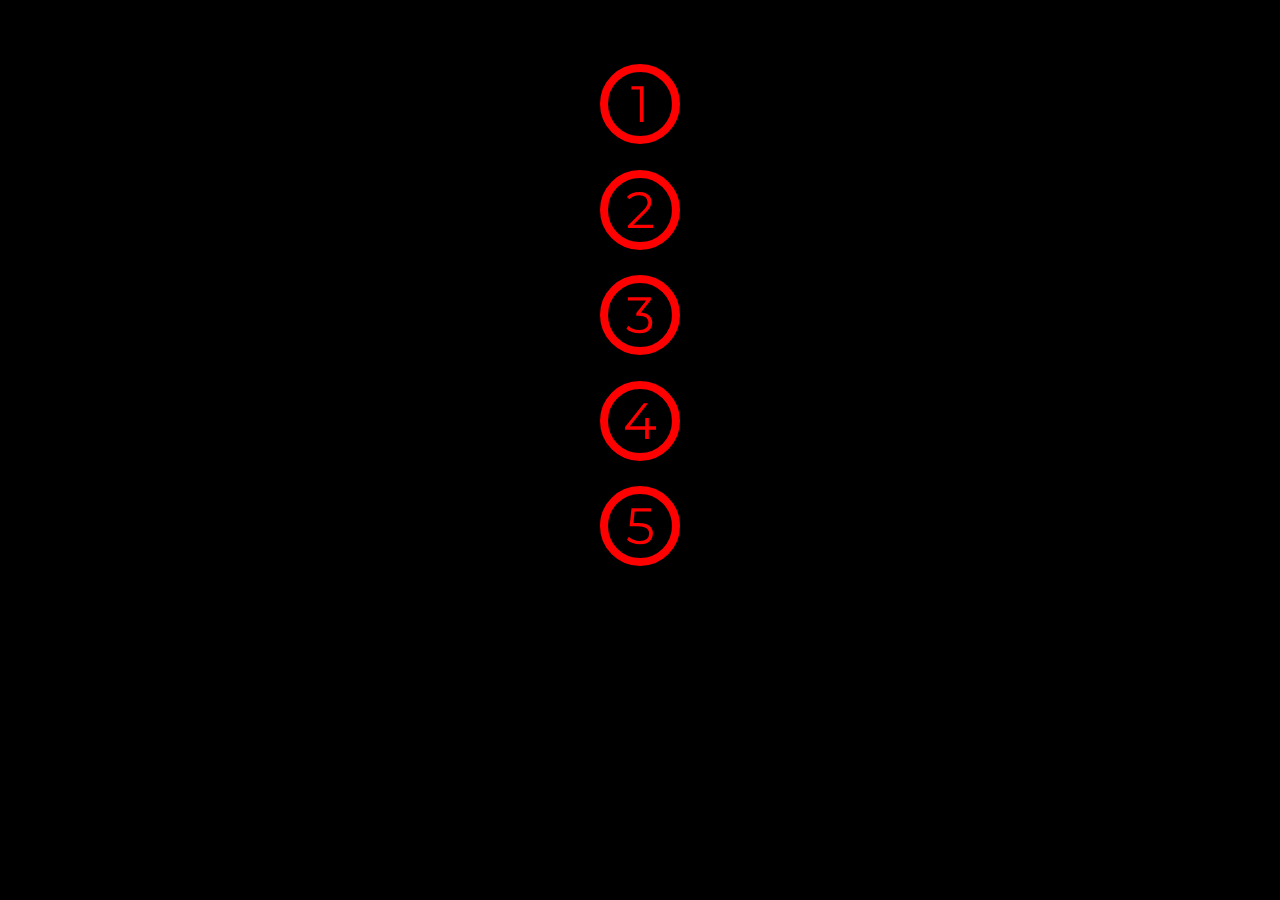
<file: index.html>
<!DOCTYPE html>
<html lang="en">

<head>
    <meta charset="utf-8" />
    <title>Posters</title>
    <link rel="stylesheet" href="styles.css" media="all">
    <link href="https://fonts.googleapis.com/css?family=Montserrat:800" rel="stylesheet">
</head>

<body>
  <ul>
    <li>
      <a href="./kos_poster_1">1</a>
      <a href="./kos_poster_2">2</a>
      <a href="./kos_poster_3">3</a>
      <a href="./kos_poster_4">4</a>
      <a href="./kos_poster_5">5</a>
    <li>
  </ul>
</body>

</html>
</file>
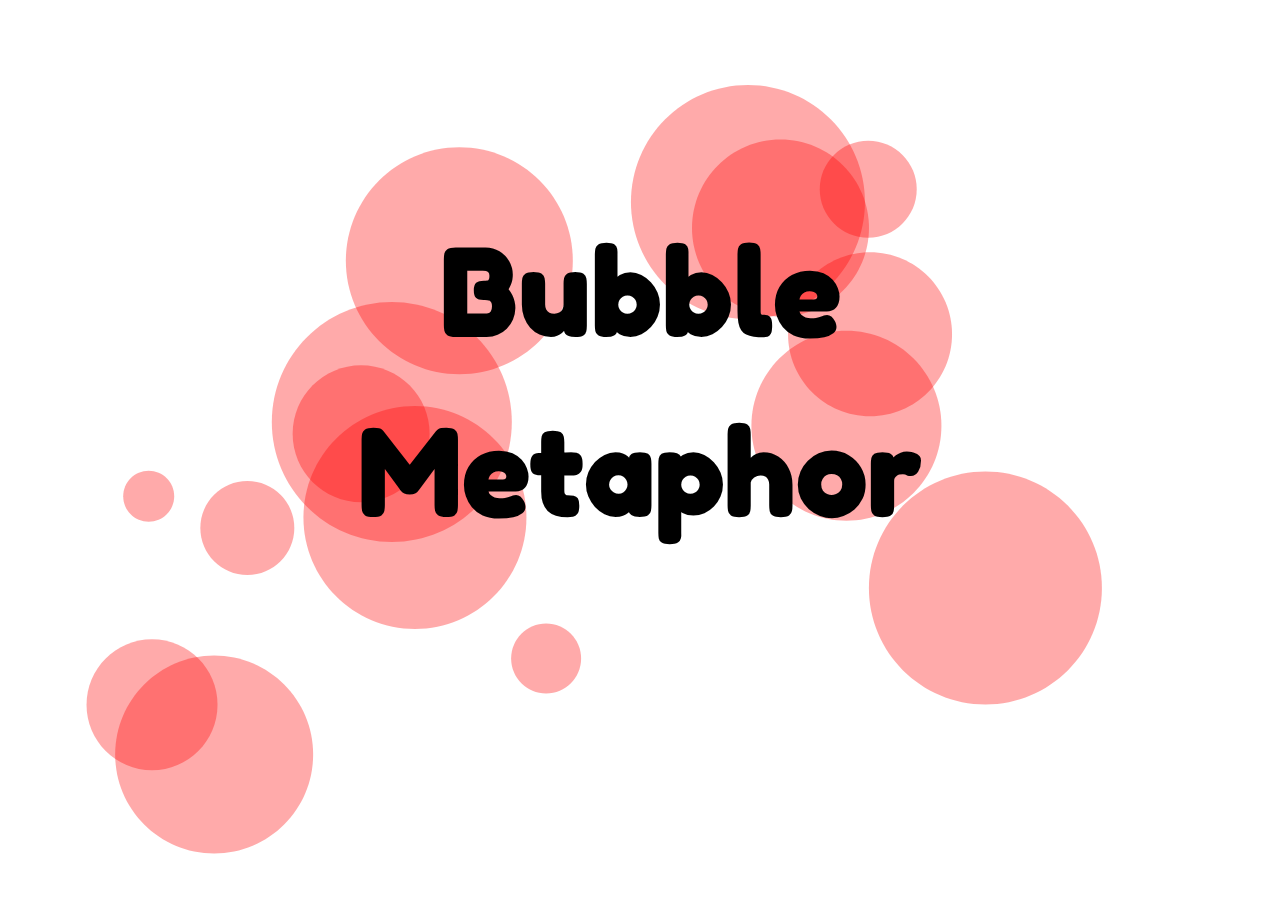
<file: kos_poster_1/index.html>
<!DOCTYPE html>
<html lang="en">

<head>
    <meta charset="utf-8" />
    <title>Bubble Metaphor</title>
    <link rel="stylesheet" href="styles.css" media="all">
    <link href="https://fonts.googleapis.com/css?family=Fredoka+One" rel="stylesheet">
    <script src="p5.js"></script>
    <script src="sketch.js"></script>
    <script src="script.js"></script>
</head>

<body>
  <a href="/">
    <div id="nav">
      <div class="space" onmouseover="expand()" onmouseout="collapse()">&nbsp;</div>
      <h1 class="line1" id=bubble>Bubble</h1>
      <p class="description" id=description>
          The higher the hope, the deeper the disappointment. It's just like the bubbles: the higher the bubbles go, the more easily they break.</p>
      <h1 class="line4" id=metaphor>Metaphor</h1>
    </div>
  </a>
</body>

</html>
</file>
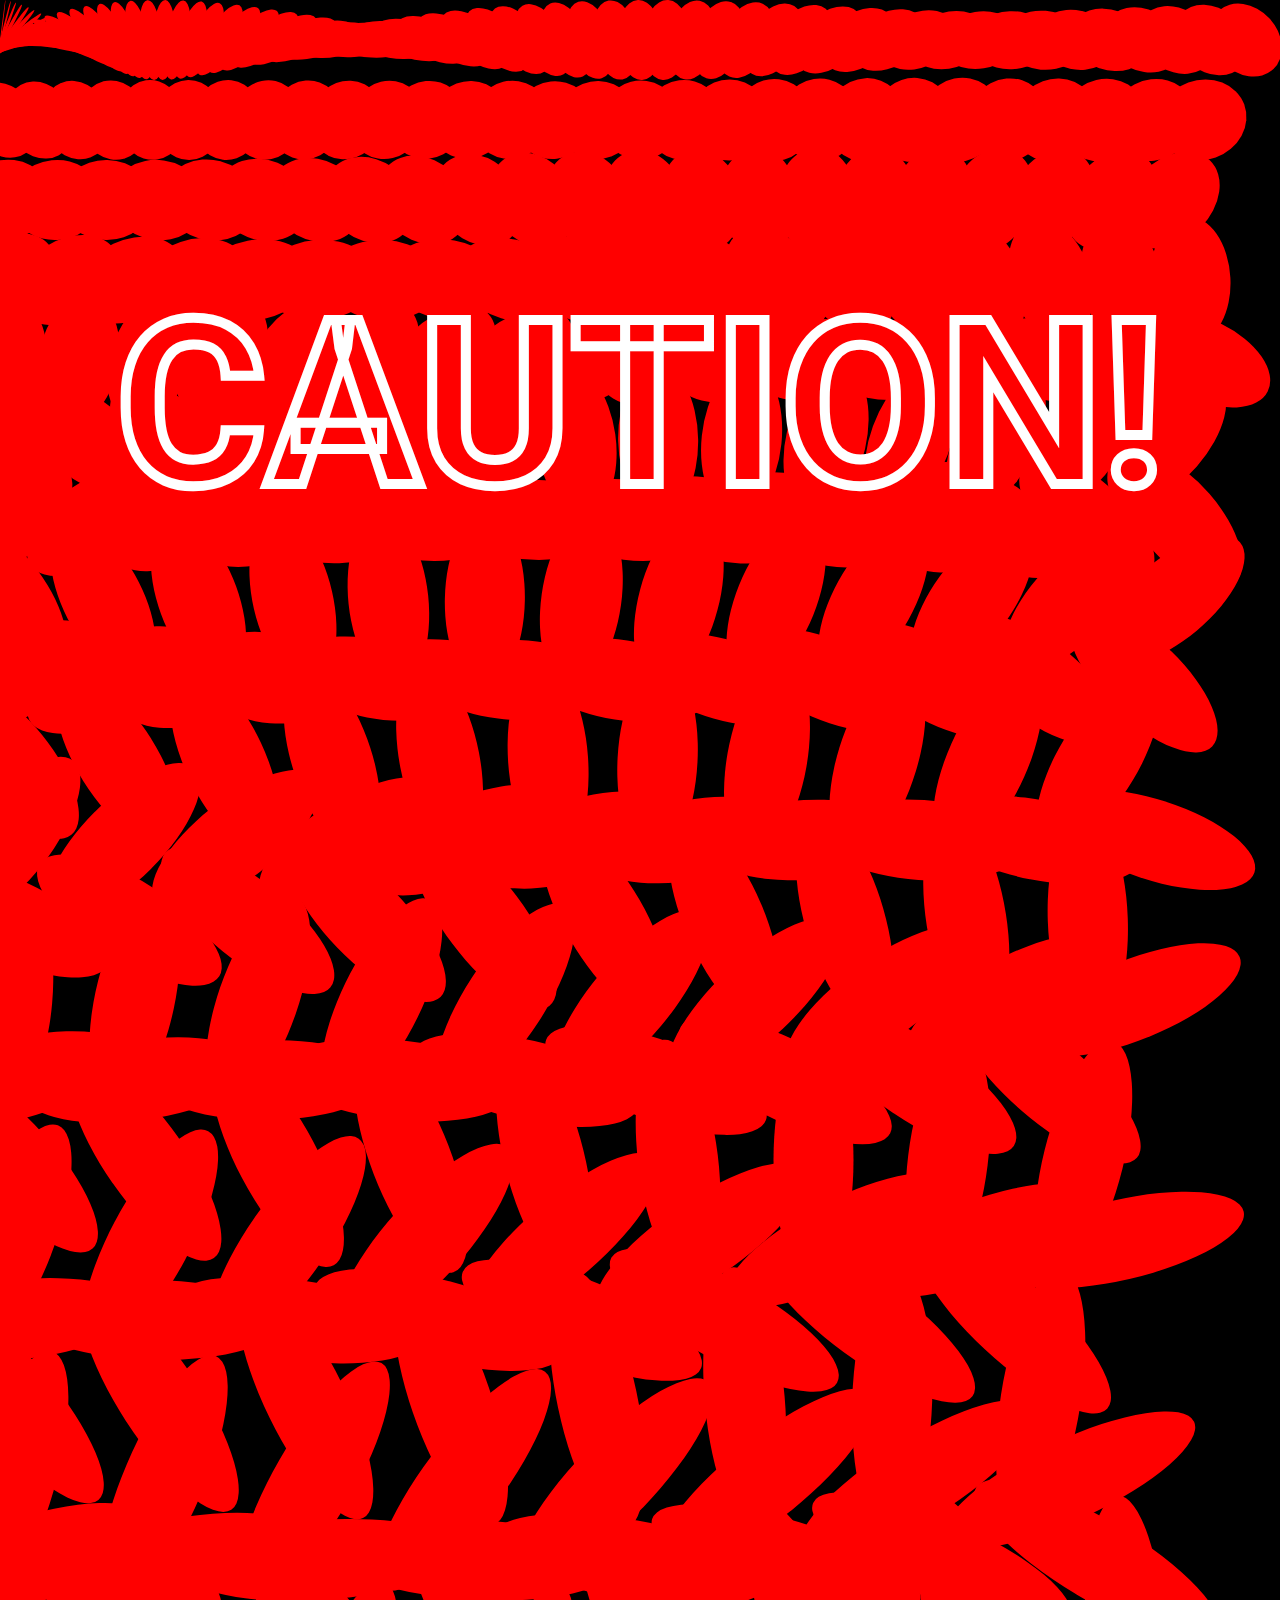
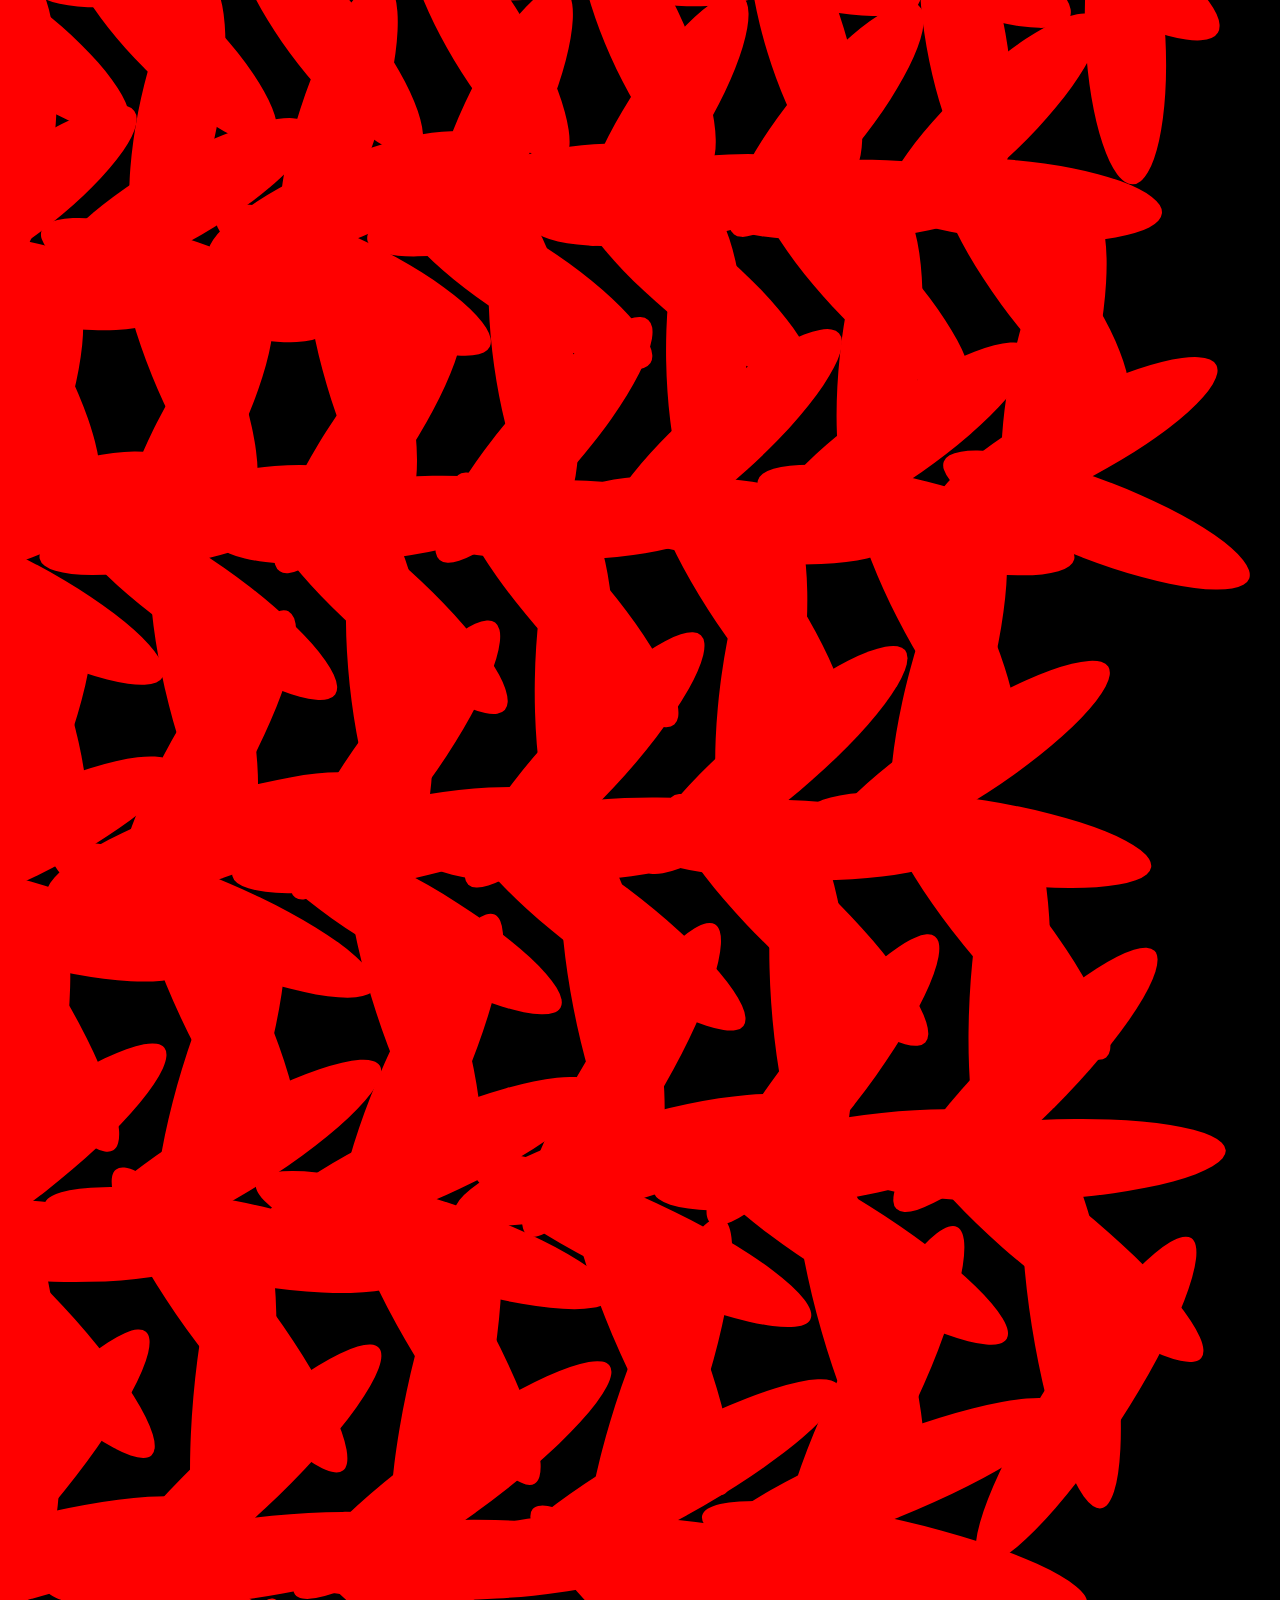
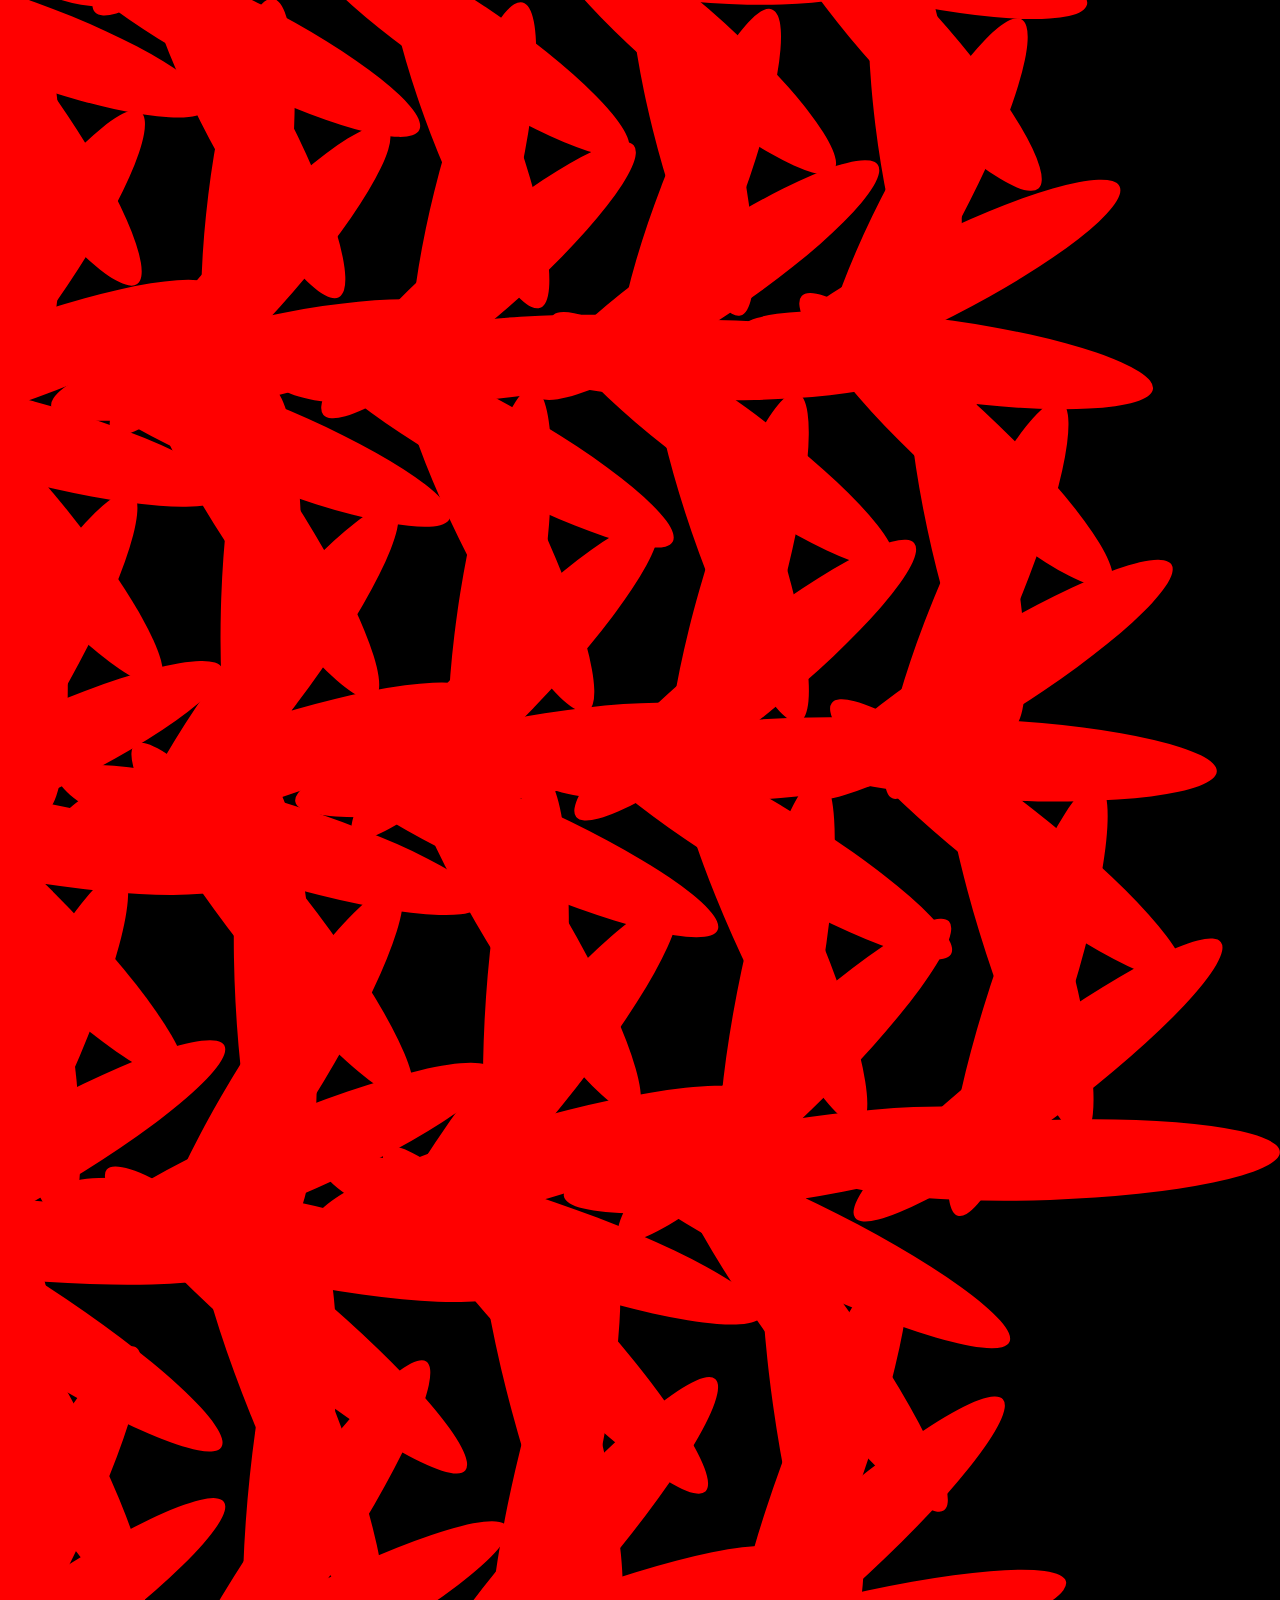
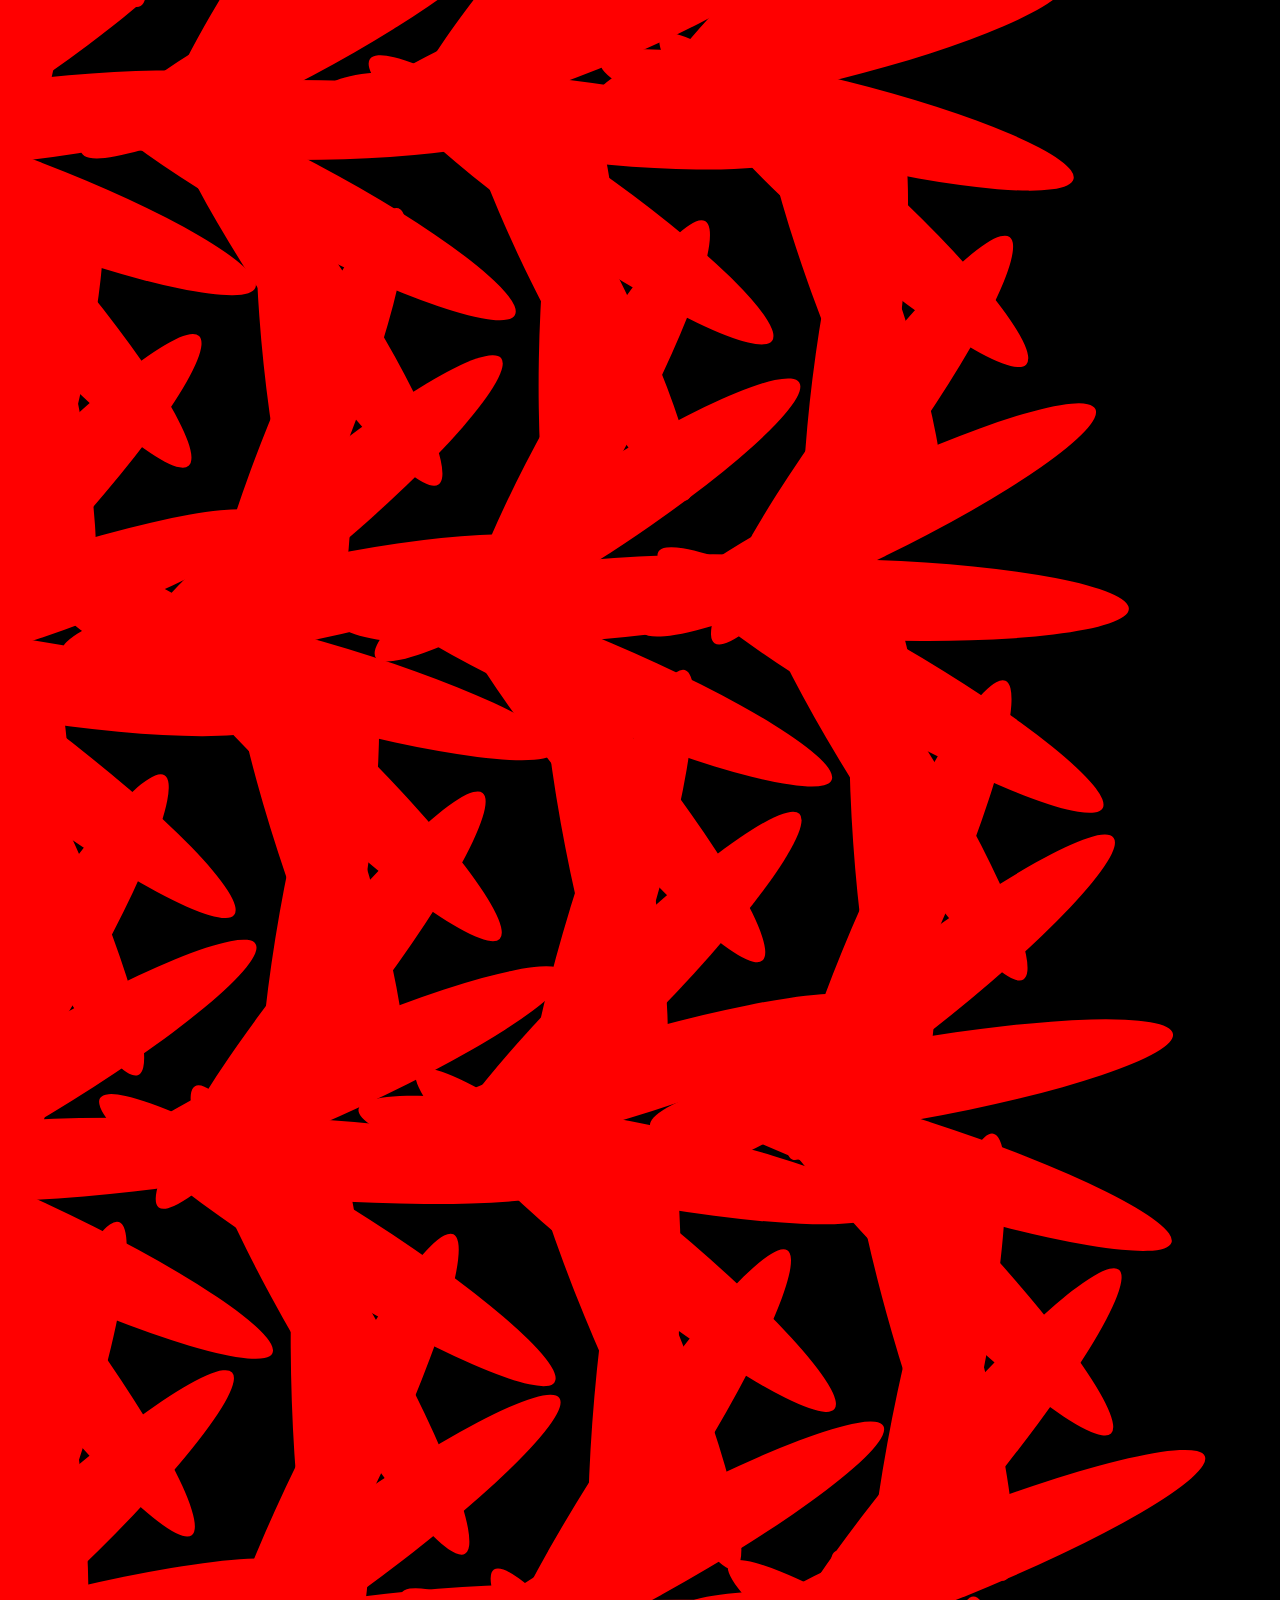
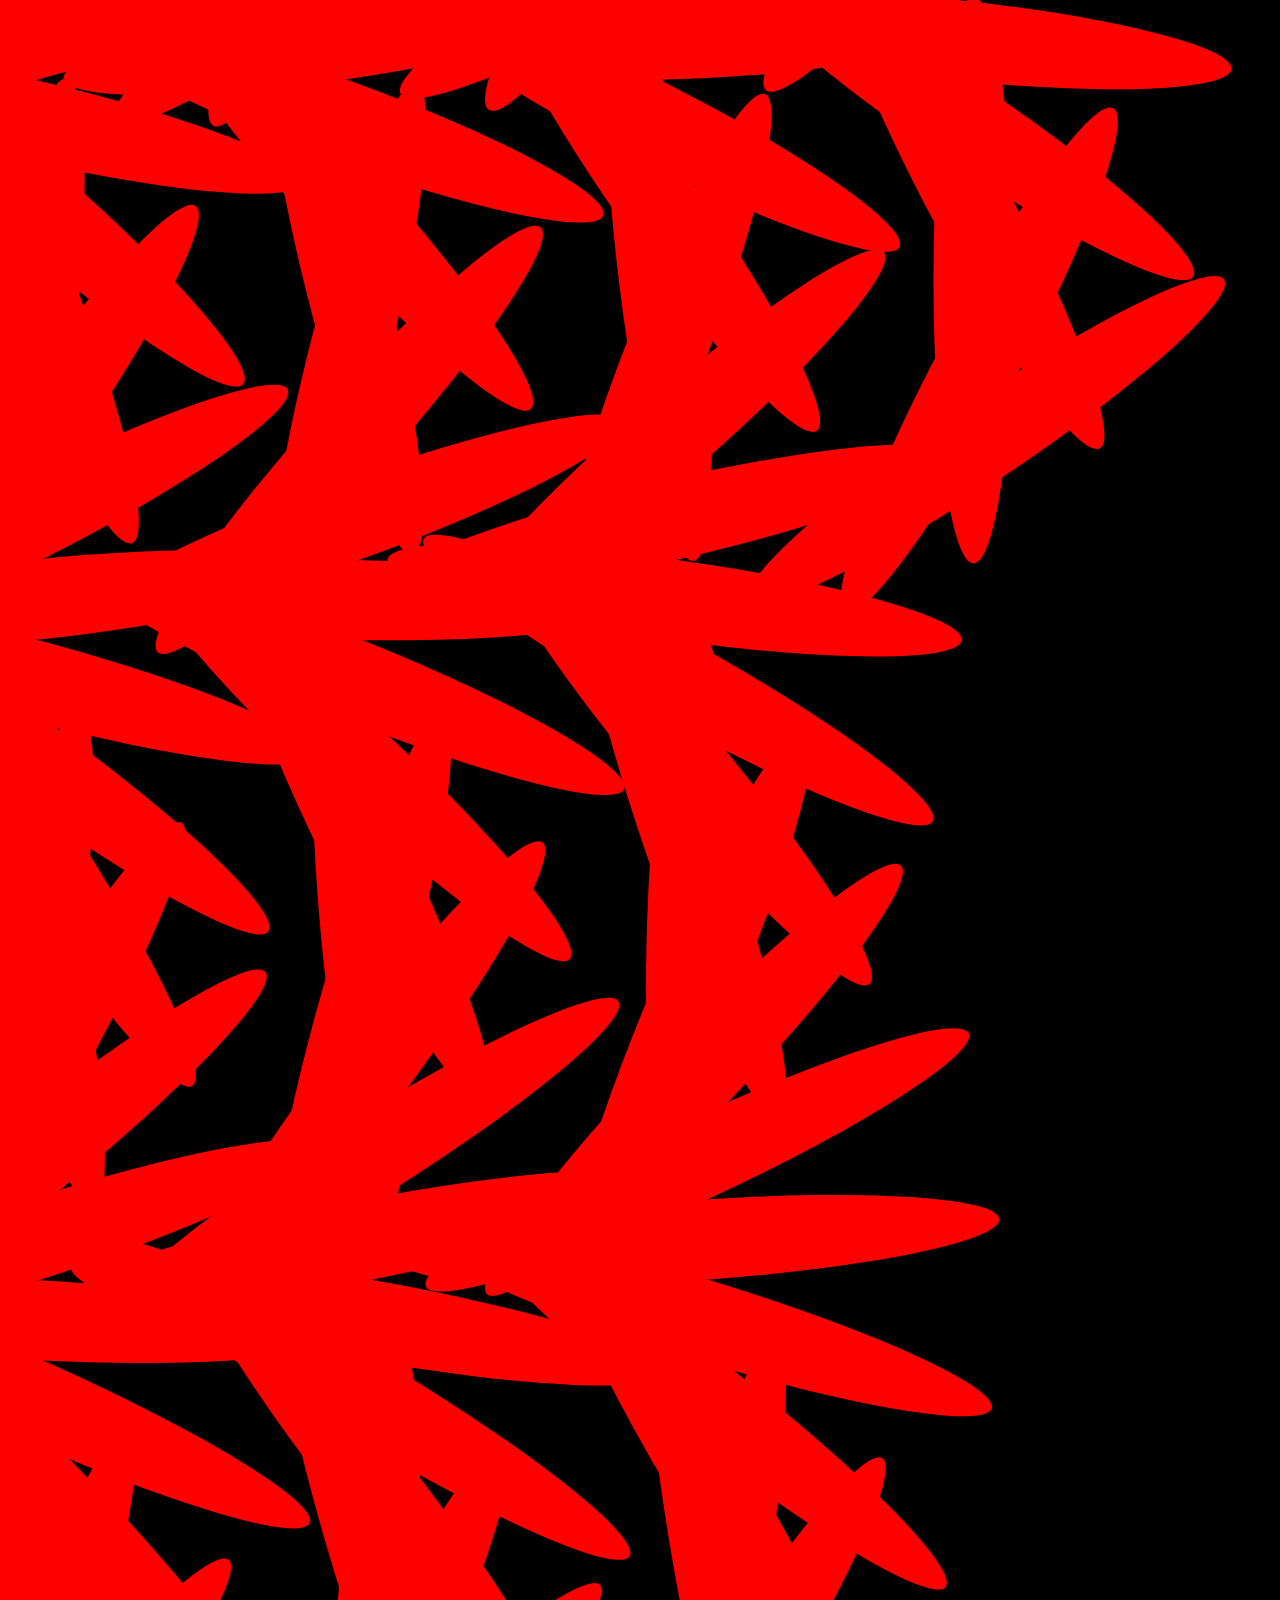
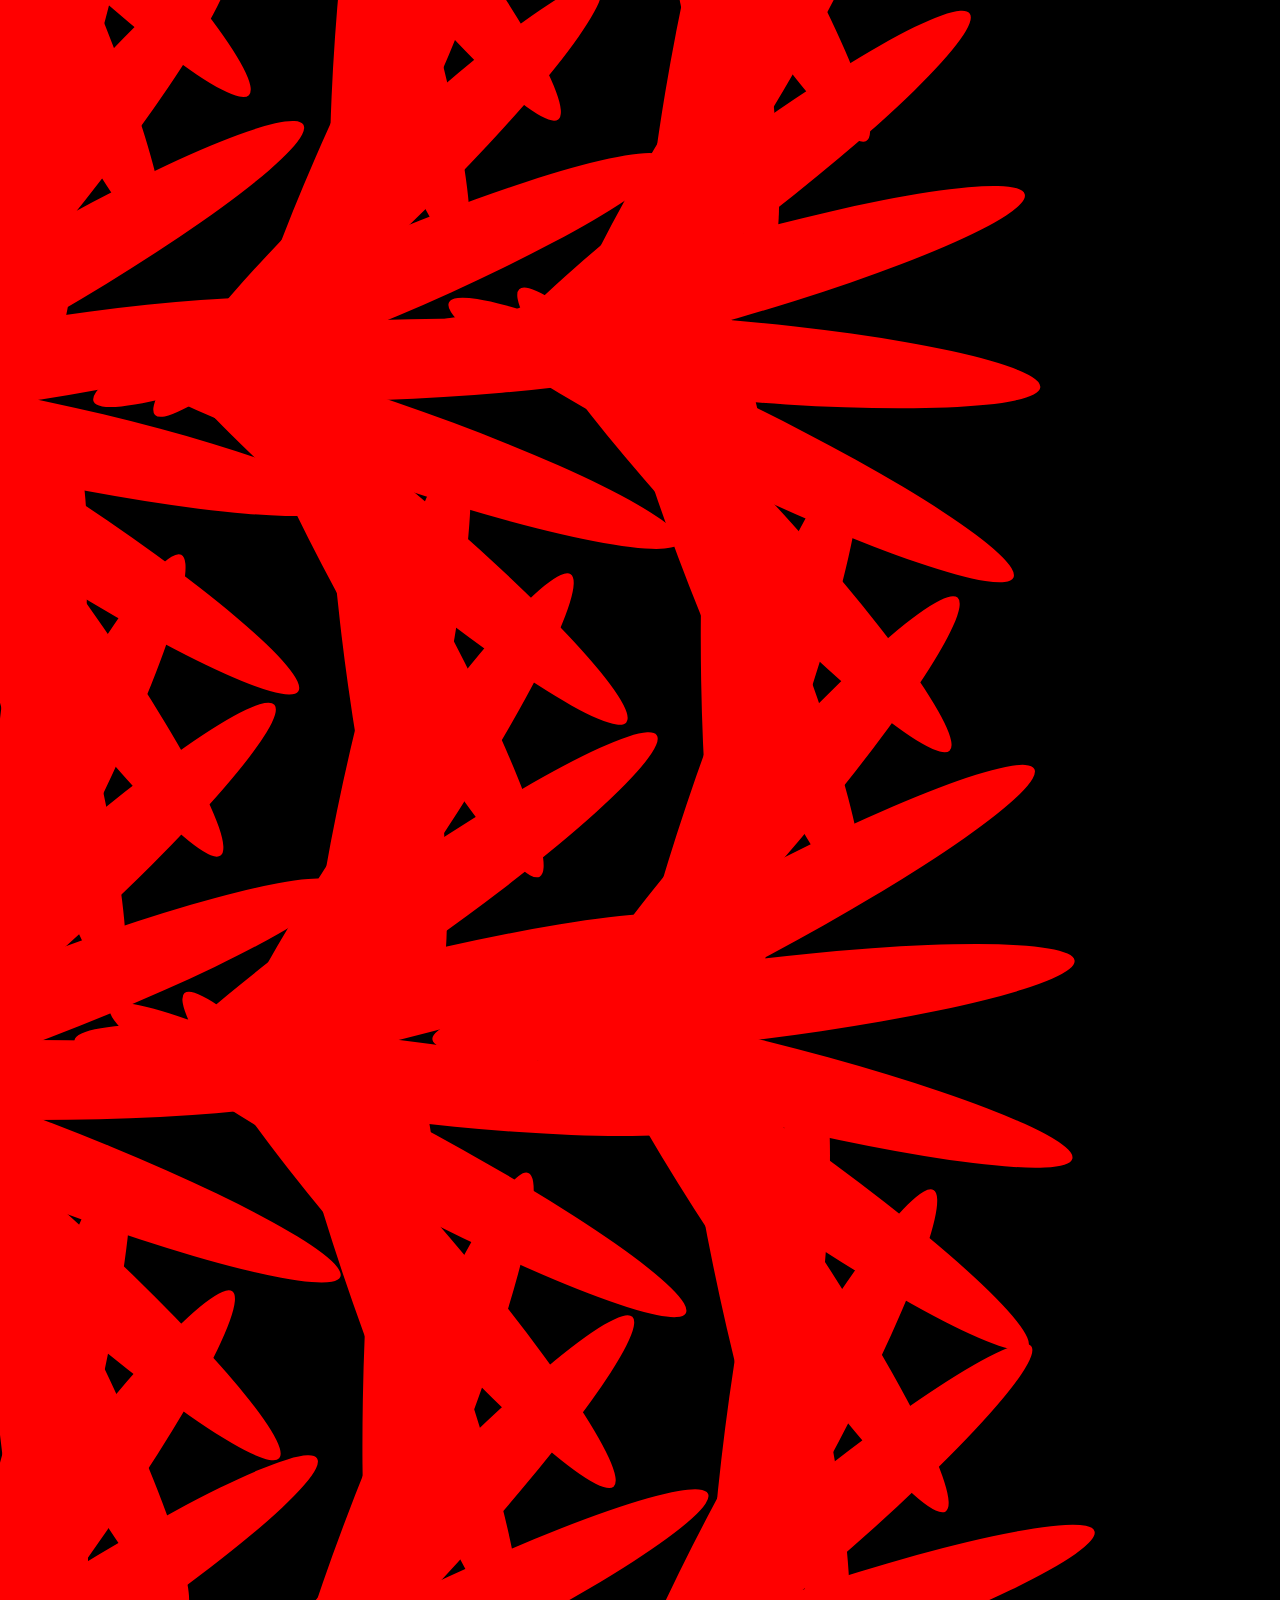
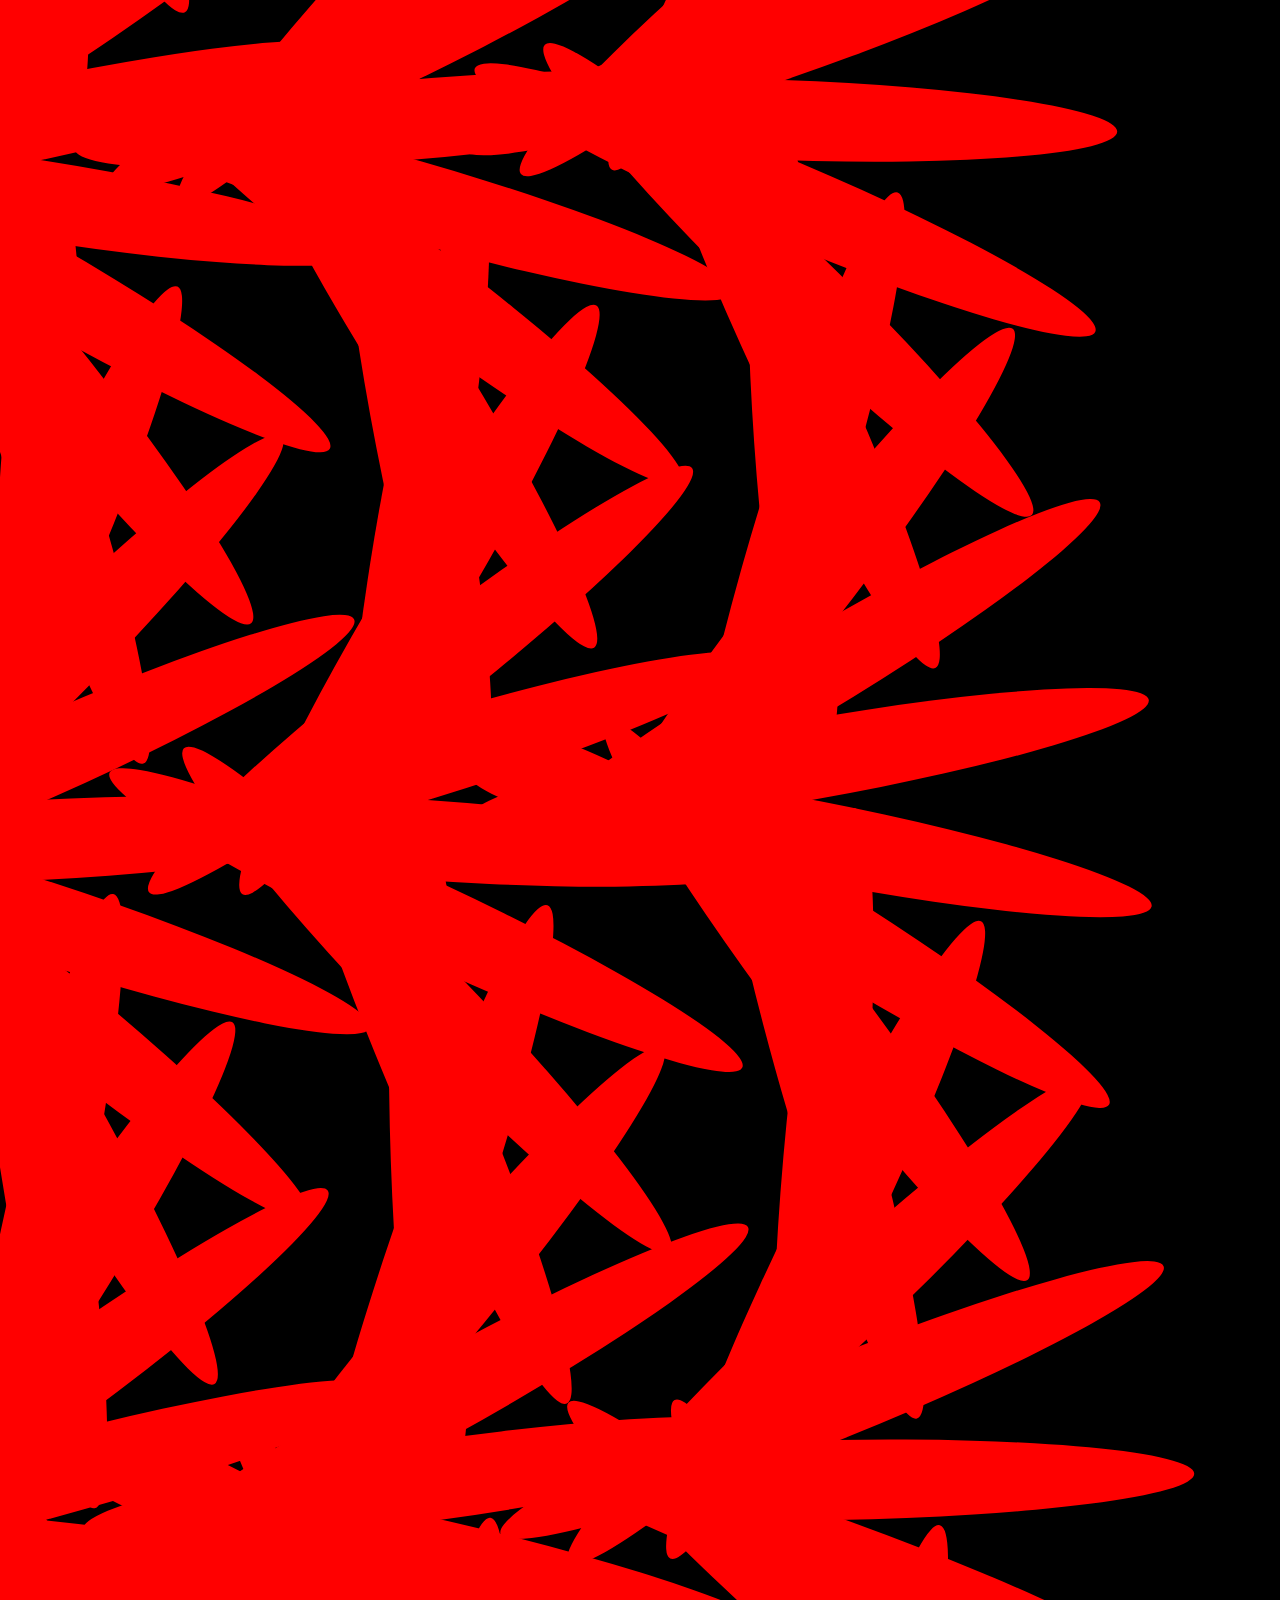
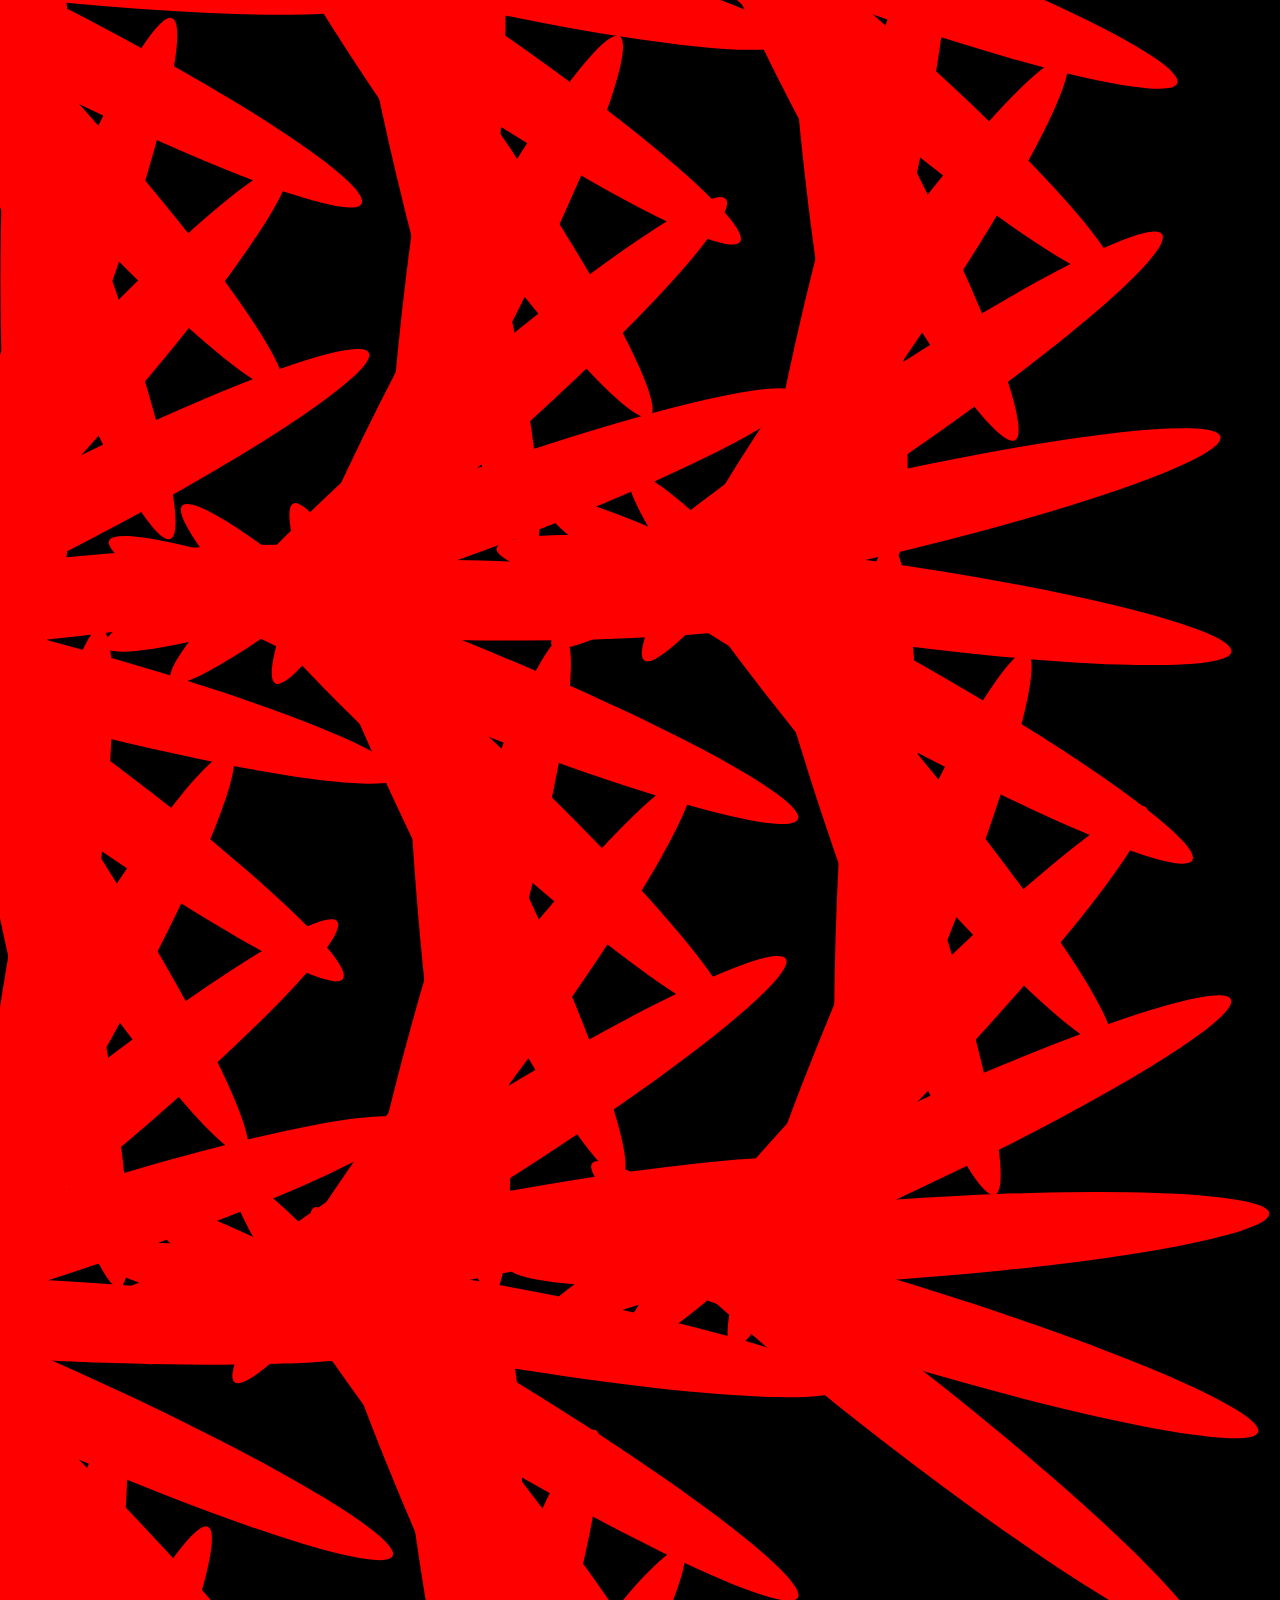
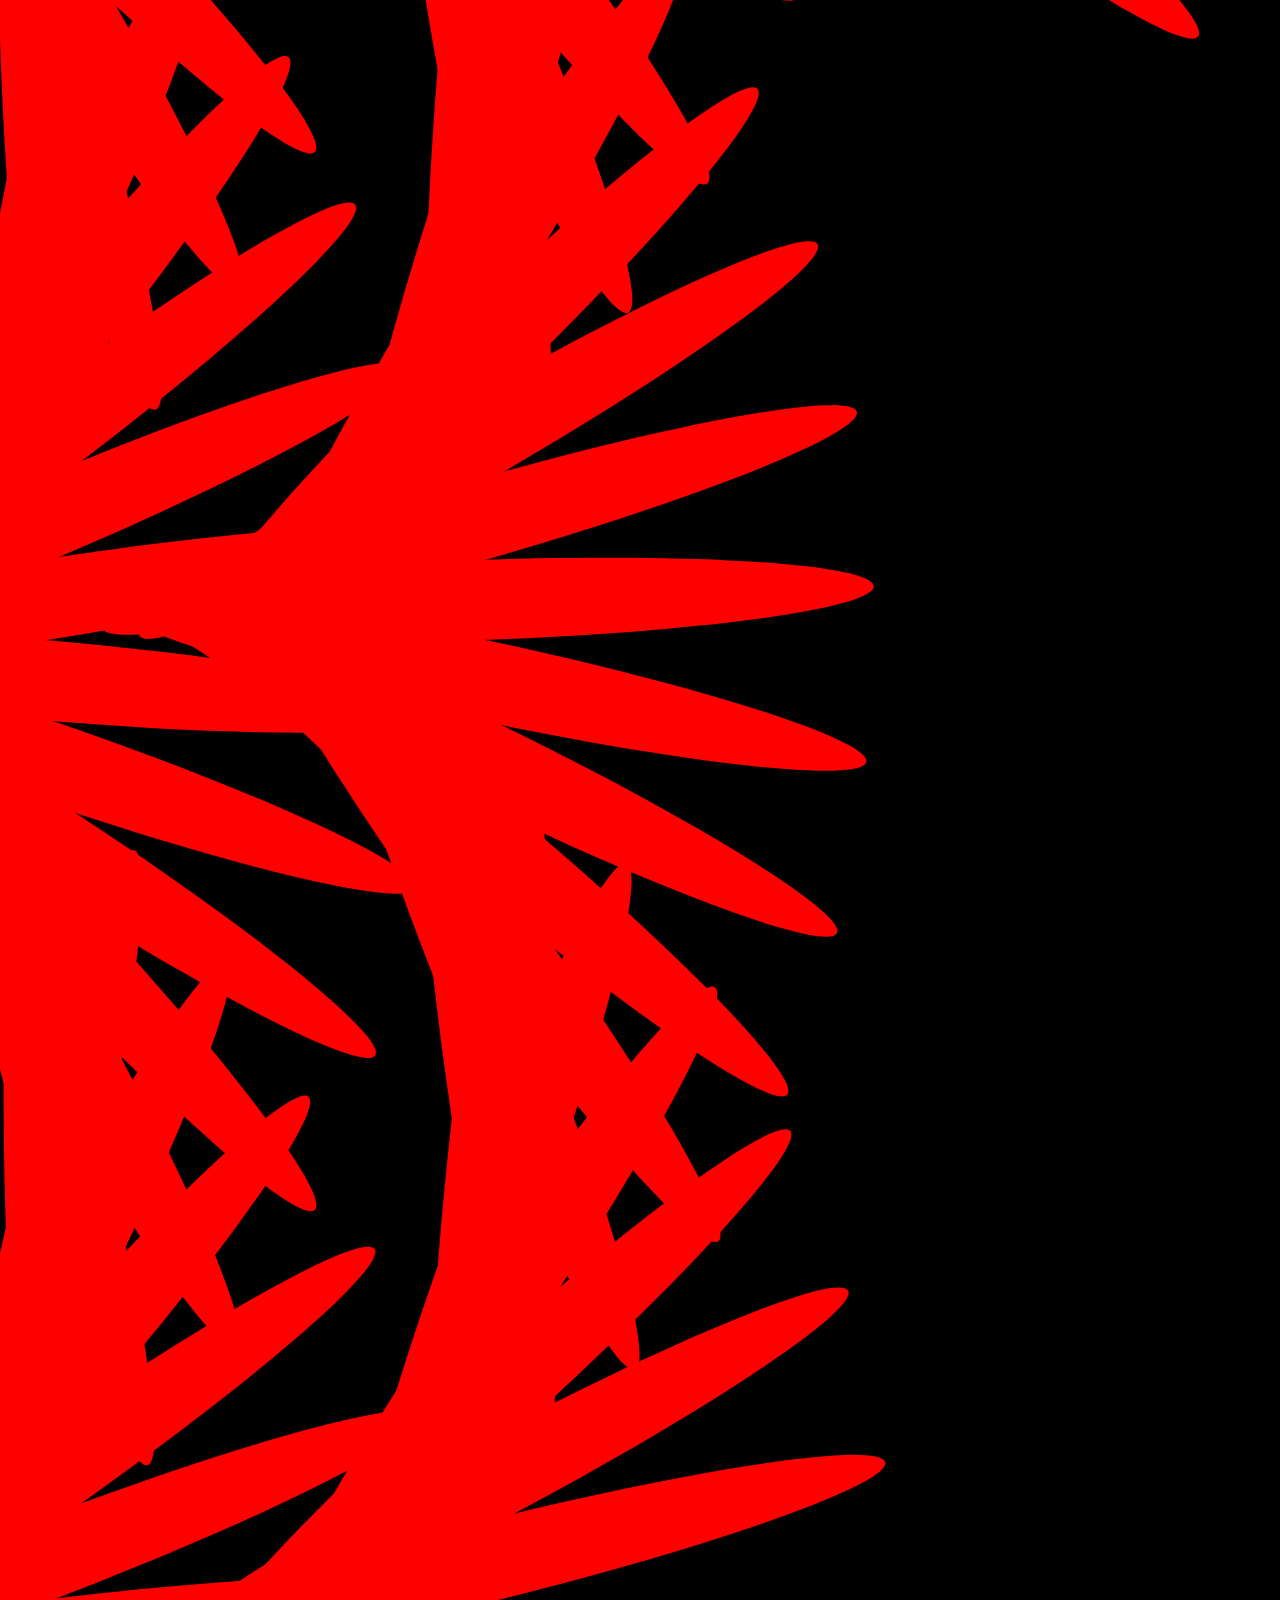
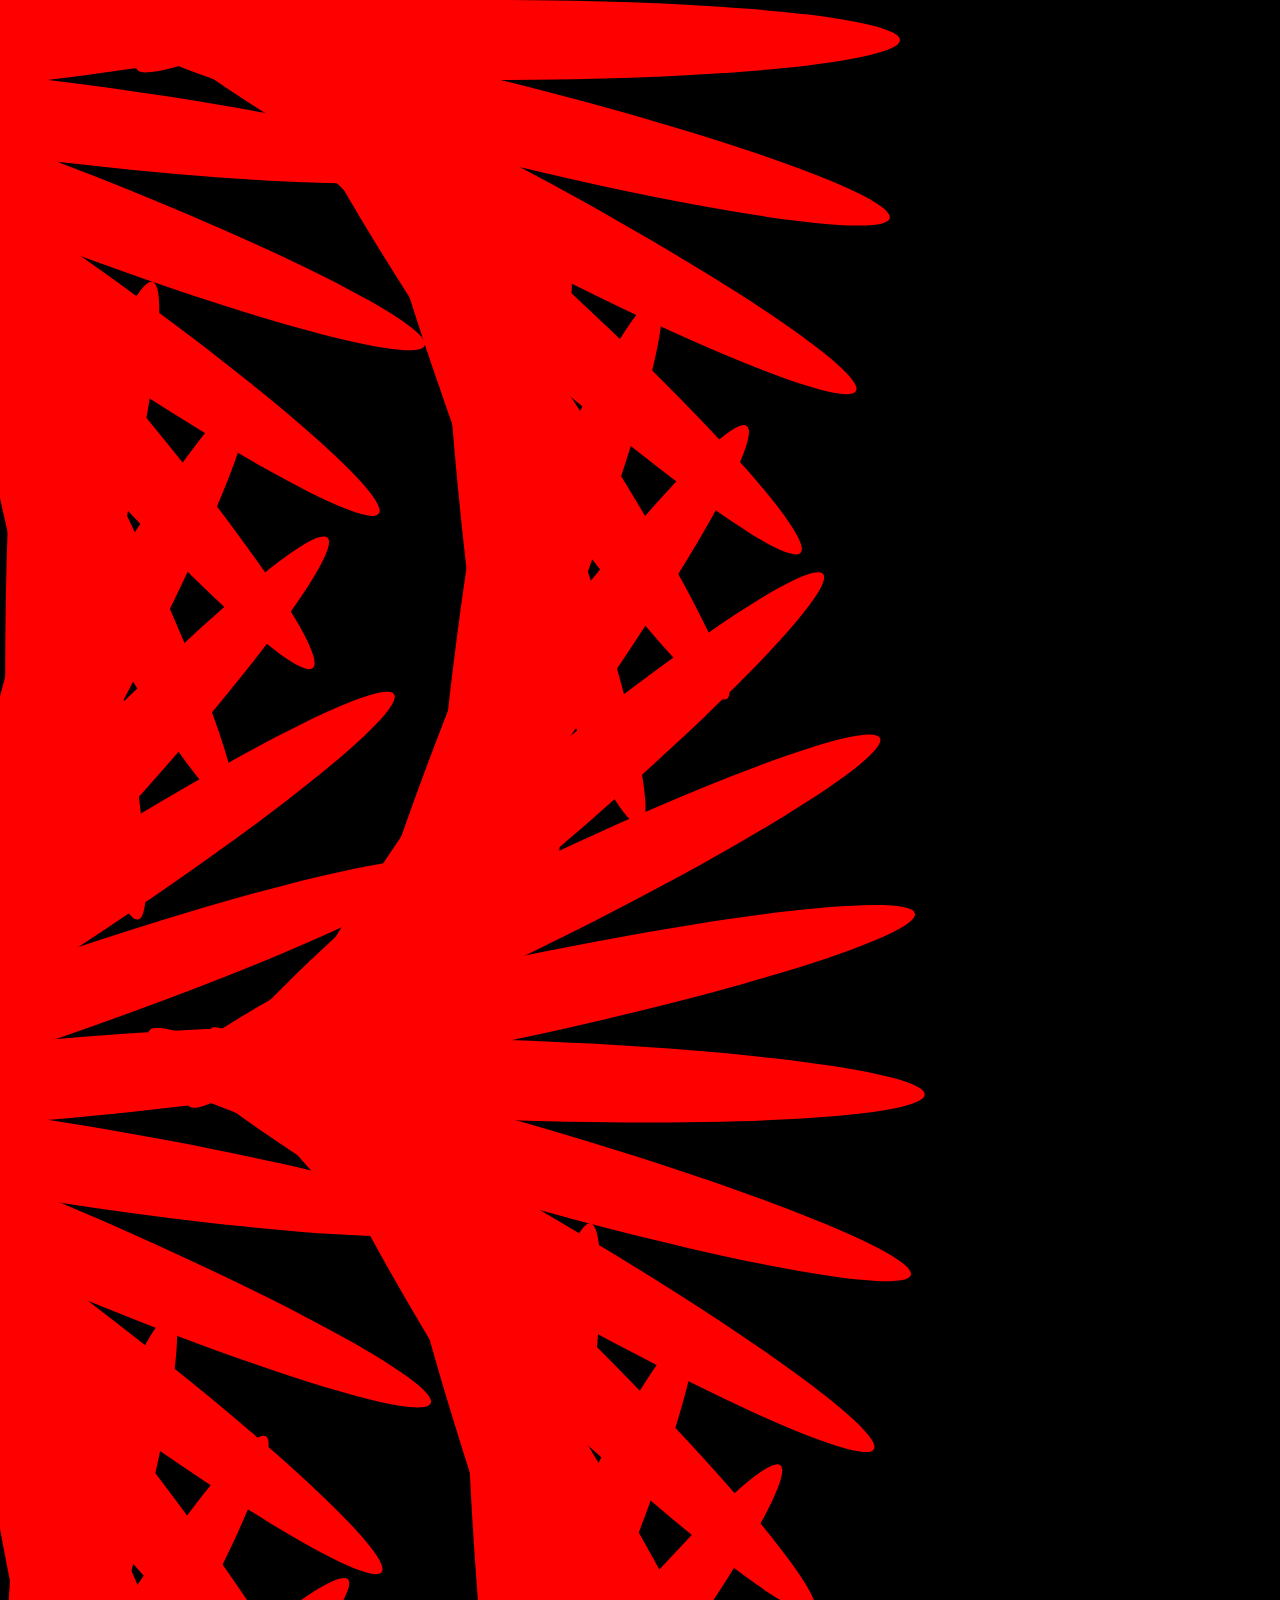
<file: kos_poster_2/index.html>
<!DOCTYPE html>
<html lang="en">

<head>
  <title>CAUTION!</title>
  <meta charset="utf-8" />
  <link rel="stylesheet" type="text/css" href="style.css"/>
  <link href="https://fonts.googleapis.com/css?family=Roboto:700" rel="stylesheet">
  <script src="script.js"></script>
</head>

<body>

  <a href="../">
    <div id="nav">

        <div id="square"></div>
        <div id="circle"></div>

        <h1 class="caution flicker">CAUTION!</h1>

    </div>
  </a>
</body>
</html>
</file>
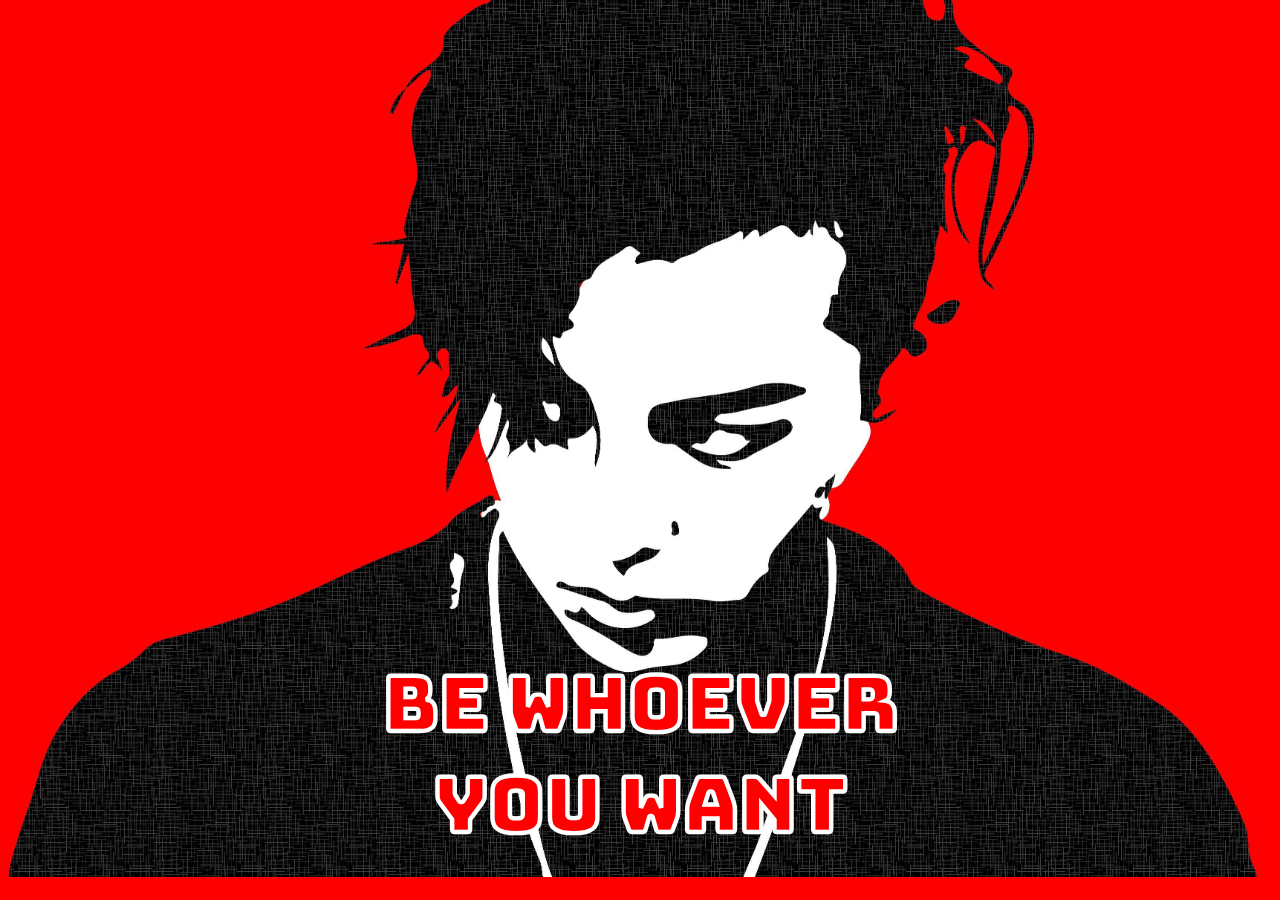
<file: kos_poster_3/index.html>
<!DOCTYPE html>
<html lang="en">

<head>
    <meta charset="utf-8" />
    <title>Keep Real</title>
    <link rel="stylesheet" href="style.css" media="all">
    <link href="https://fonts.googleapis.com/css?family=Bungee" rel="stylesheet">
</head>

<body>
    <div id="nav">
      <a href="../">
        <figure><img class="background" src="background.jpg"></figure>
      </a>
        <span onclick="changeText()">
            <h1 class="text1" id="textA">be whoever<br>you want</h1>
        </span>
        <script>
            function changeText() {
                if (document.getElementById("textA").innerHTML == "be whoever<br>you want"){
                    document.getElementById("textA").innerHTML = "keep real";
                } else {
                    document.getElementById("textA").innerHTML = "be whoever<br>you want";
                }
            }
        </script>
  </div>
</body>

</html>
</file>
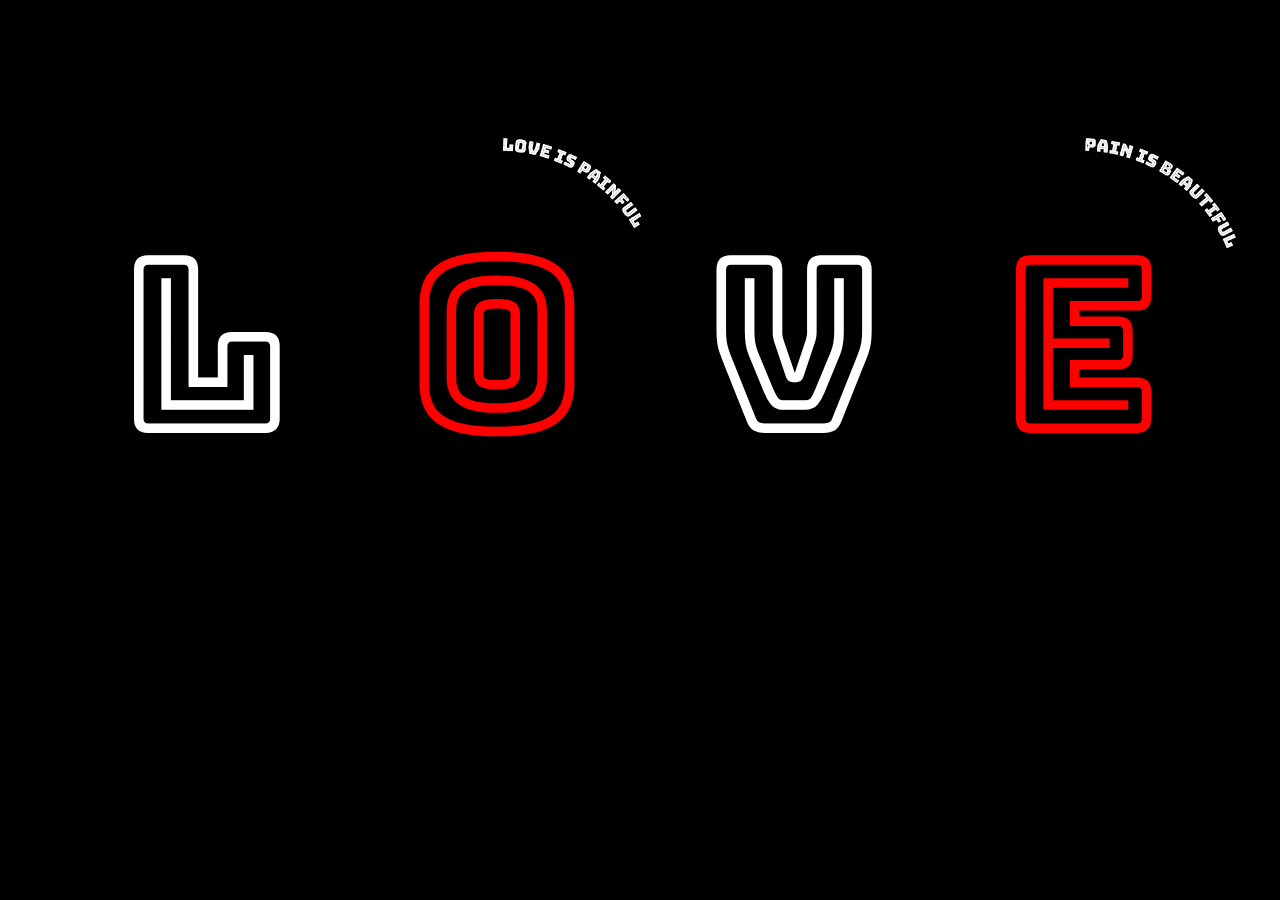
<file: kos_poster_4/index.html>
<!DOCTYPE html>
<html lang="en">

<head>
    <meta charset="utf-8" />
    <title>LOVE</title>
    <link rel="stylesheet" href="styles.css" media="all">
    <link href="https://fonts.googleapis.com/css?family=Bungee+Inline|Bungee+Outline" rel="stylesheet">
</head>

<body>
  <a href="../">
    <div id="nav">
      <img class="title1" src="img/title1.png" alt="Love is Painful">
      <img class="title2" src="img/title2.png" alt="Pain is Beautiful">
      <h1 class="love">L<span class="red">O</span>V<span class="red">E</span></h1>
    </div>
  </a>
</body>

</html>
</file>
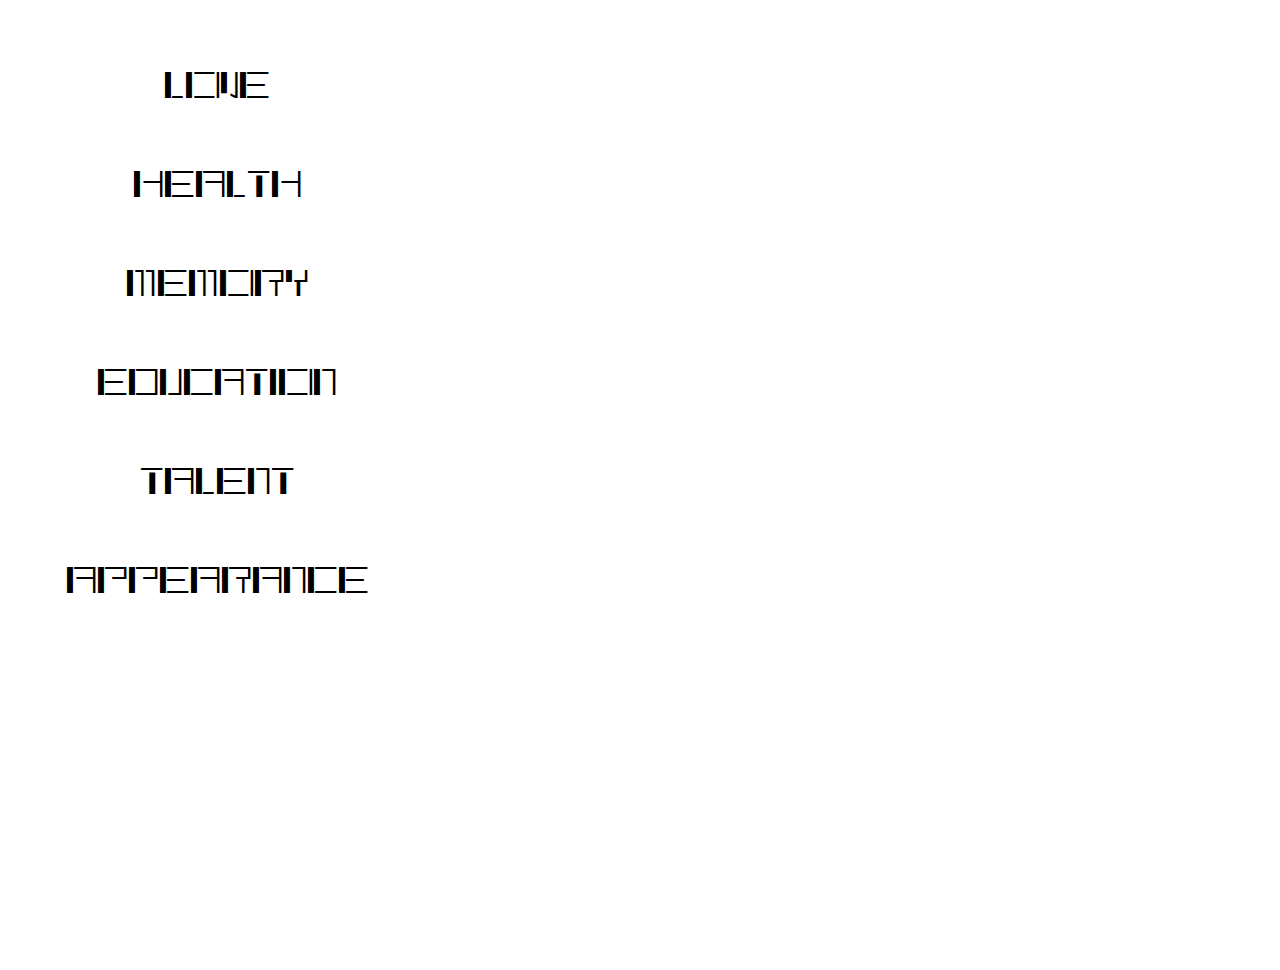
<file: kos_poster_5/index.html>
<!DOCTYPE html>
<html lang="en">

<head>
    <meta charset="utf-8" />
    <title>Check Out</title>
    <link rel="stylesheet" href="styles.css" media="all">
    <link href="https://fonts.googleapis.com/css?family=Raleway" rel="stylesheet">
    <script src="https://ajax.googleapis.com/ajax/libs/jquery/3.3.1/jquery.min.js"></script>
    <script src="script.js"></script>
</head>

<body>
  <a href="../">
    <div id="nav"></div>
  </a>
    <div class="container">
        <h1 class="love" onclick="toggleShow1()">LOVE</h1>
        <h1 class="health" onclick="toggleShow2()">HEALTH</h1>
        <h1 class="memory" onclick="toggleShow3()">MEMORY</h1>
        <h1 class="knowledge" onclick="toggleShow4()">EDUCATION</h1>
        <h1 class="talent" onclick="toggleShow5()">TALENT</h1>
        <h1 class="appearance" onclick="toggleShow6()">APPEARANCE</h1>
    </div>
    <div class="container2">
        <div class="lovep" id="toggleblock1">
            <p class="des">Your Current Lover</p>
            <p class="tag">Current Price:</p>
            <p class="price">&#36;<span class="number"></span></p>
        </div>
        <div class="healthp" id="toggleblock2">
            <p class="des">Your Health</p>
            <p class="tag">Current Price:</p>
            <p class="price">&#36;<span class="number"></span></p>
        </div>
        <div class="memoryp" id="toggleblock3">
            <p class="des">Your Most Unforgettable Memory</p>
            <p class="tag">Current Price:</p>
            <p class="price">&#36;<span class="number"></span></p>
        </div>
        <div class="knowledgep" id="toggleblock4">
            <p class="des">Your Eligibility for Your Current School</p>
            <p class="tag">Current Price:</p>
            <p class="price">&#36;<span class="number"></span></p>
        </div>
        <div class="talentp" id="toggleblock5">
            <p class="des">Your Proudest Talent</p>
            <p class="tag">Current Price:</p>
            <p class="price">&#36;<span class="number"></span></p>
        </div>
        <div class="appearancep" id="toggleblock6">
            <p class="des">Your Face and Body Shape</p>
            <p class="tag">Current Price:</p>
            <p class="price">&#36;<span class="number"></span></p>
        </div>
    </div>

</body>

</html>
</file>
<file: styles.css>
body{
  font-family: 'Montserrat', sans-serif;
  background-color: black;
  margin: 0;
}

ul{
  padding: 0;
  margin: 0;
  margin-top: 5%;
}

li{
  list-style-type: none;
  width: 100%;
}

a{
    text-decoration: none;
    color: red;
    cursor: url('./img/cursor.png'), auto;
    display: block;
    text-align: center;
    line-height: 5vw;
    font-size: 4vw;
    width: 5vw;
    margin: auto;
    border-style: solid;
    border-width: .7vw;
    border-color: red;
    border-radius: 5vw;
    margin-top: 2vw;
}
</file>
<file: kos_poster_1/styles.css>
body{
    font-family: 'Fredoka One', cursive;
    font-weight: normal;
    line-height: 1;
    min-width: 600px;
    overflow: hidden;
}

.space{
    position: fixed;
    z-index: 1;
    width: 40%;
    height: 50%;
    top: 25%;
    left: 30%;
}

.line1{
    color: #000;
    font-size: 10vw;
    font-weight: 700;
    margin: 0;
    text-align: center;
    position: fixed;
    width: 40%;
    height: 20%;
    top: 25%;
    left: 30%;
}

.description {
    color: rgba(0,0,0,0);
    font-size: 2vw;
    line-height: 2.2vw;
    padding-left: 20px;
    position: fixed;
    margin: 0;
    width: 30%;
    height: 30%;
    top: 35%;
    left: 35%;
}

.line4{
    color: #000;
    font-size: 10vw;
    font-weight: 700;
    margin: 0;
    text-align: center;
    position: fixed;
    width: 52%;
    height: 30%;
    top: 45%;
    left: 24%;
}
</file>
<file: kos_poster_2/style.css>
body {
    font-family: 'Roboto', sans-serif;
    background-color: #000;
    margin: 0;
}

.caution{
    font-size: 18vw;
    color: red;
    -webkit-text-stroke: 10px white;
    margin: 0;
    position: fixed;
    top: 30%;
    left: 50%;
    transform: translate(-50%, 0);
}

.square {
    width: 60px;
    height: 80px;
    border-radius: 50%;
    -moz-border-radius: 50%;
    -webkit-border-radius: 50%;
    background-color: red;
    float: right;
}

.circle {
    width: 100px;
    height: 100px;
    border-radius: 50%;
    -moz-border-radius: 50%;
    -webkit-border-radius: 50%;
    background-color: white;
    float: right;
}

/* flickering */
@keyframes flickerAnimation {
  0%   { opacity:1; }
  50%  { opacity:0; }
  100% { opacity:1; }
}
@-o-keyframes flickerAnimation{
  0%   { opacity:1; }
  50%  { opacity:0; }
  100% { opacity:1; }
}
@-moz-keyframes flickerAnimation{
  0%   { opacity:1; }
  50%  { opacity:0; }
  100% { opacity:1; }
}
@-webkit-keyframes flickerAnimation{
  0%   { opacity:1; }
  50%  { opacity:0; }
  100% { opacity:1; }
}
.flicker {
   -webkit-animation: flickerAnimation .5s infinite;
   -moz-animation: flickerAnimation .5s infinite;
   -o-animation: flickerAnimation .5s infinite;
    animation: flickerAnimation .5s infinite;
}
</file>
<file: kos_poster_3/style.css>
body{
  font-family: 'Bungee', cursive;
  overflow: hidden;
  margin: 0;
  background-color: red;
}

figure{
  margin: 0;
}

.background{
  max-width: 100%;
  margin: 0;
  margin: auto;
}

.text1{
  cursor: default;
  text-transform: uppercase;
  font-size: 6vw;
  color: red;
  -webkit-text-stroke: 2px white;
  position: fixed;
  margin: 0;
  bottom: 5%;
  text-align: center;
  width: 100%;
  -webkit-animation: colorchange 3s infinite; /* Chrome, Safari, Opera */
  animation: colorchange 3s infinite;
}

@-webkit-keyframes colorchange {
    0%   {color:red;}
    33%  {color:white;}
    66%  {color:black;}
    99%  {color:red;}
}

@-webkit-keyframes colorchange {
    0%   {color:red;}
    33%  {color:white;}
    66%  {color:black;}
    99%  {color:red;}
}
</file>
<file: kos_poster_4/styles.css>
body{
  margin: 0;
  overflow: hidden;
  background: black;
  color: white;
}

a {
  text-decoration: none;
}

h1 {
  color: white;
}

.title1{
  position: fixed;
  margin-left: 20vw;
  margin-top: -10vw;
  width: 38vw;
  height: 38vw;
  -webkit-animation:spin 10s linear infinite;
  -moz-animation:spin 10s linear infinite;
  animation:spin 10s linear infinite;
  color: white;
  text-decoration: none;
}

@-moz-keyframes spin {
   100% { -moz-transform: rotate(360deg); }
}
@-webkit-keyframes spin {
   100% { -webkit-transform: rotate(360deg); }
}
@keyframes spin {
   100% { -webkit-transform: rotate(360deg);
   transform:rotate(360deg); }
}

.title2{
  position: fixed;
  margin-left: 65.5vw;
  margin-top: -10vw;
  width: 38vw;
  height: 38vw;
  -webkit-animation:spin2 10s linear infinite;
  -moz-animation:spin2 10s linear infinite;
  animation:spin2 10s linear infinite;
  text-decoration: none;
}

@-moz-keyframes spin2 {
   100% { -moz-transform: rotate(-360deg); }
}
@-webkit-keyframes spin2 {
   100% { -webkit-transform: rotate(-360deg); }
}
@keyframes spin2 {
   100% { -webkit-transform: rotate(-360deg);
   transform:rotate(-360deg); }
}

.love{
    font-family: 'Bungee Outline', cursive;
    text-align: center;
    width: 100%;
    font-size: 18vw;
    margin: 0;
    margin-top: 15%;
    margin-left: 5%;
    letter-spacing: 10vw;
    color: white;
    text-decoration: none;
}

.red{
    color:red;
}
</file>
<file: kos_poster_5/styles.css>
@font-face {
    font-family: 'koswangregular';
    src: url('font/koswang-webfont.woff2') format('woff2'),
         url('font/koswang-webfont.woff') format('woff'),
         url('font/koswang-webfont.woff') format('truetype');
    font-weight: normal;
    font-style: normal;
}

body{
    overflow: hidden;
    font-family: 'Raleway', sans-serif;
    font-size: 2vw;
    text-transform: uppercase;
    text-align: center;
}

.container{
    margin: 0;
    width: 100%;
    min-width: 1400px;
}

h1 {
    cursor: url('img/cursor.png'), default;
    font-family: 'koswangregular', Arial, sans-serif;
    font-weight: normal;
    font-style: normal;
    text-transform: uppercase;
    font-size: 2vw;
    display: block;
    margin-top: 5%;
    text-align: center;
    width: 30%;
}

p{
  margin: 0;
  text-align: left;
}

.des{
  display: block;
  margin-left: 1vw;
}

#toggleblock1, #toggleblock2, #toggleblock3, #toggleblock4, #toggleblock5, #toggleblock6{
  opacity: 0;
}

#nav {
  width: 100%;
  height: 100%;
  position: absolute;
  margin: 0;
  padding: 0;
  border: 0;
  z-index: -1;

}

h1 {
  color: black;
}

.lovep{
    position: absolute;
    left: 35vw;
    top: 5vw;
}

.tag{
    font-size: 1.5vw;
    margin-top: 1.2vw;
    text-transform: none;
    display: inline-block;
    margin-left: 2vw;
    float: left;
}

.price{
    margin-top: 1vw;
    display: inline-block;
    width: 15vw;
    margin-left: 3vw;
    text-align: left;
    float: left;
}

.healthp{
    position: absolute;
    left: 35vw;
    top: 12vw;
}

.memoryp{
    position: absolute;
    left: 35vw;
    top: 19.5vw;
}

.knowledgep{
    position: absolute;
    left: 35vw;
    top: 26.5vw;
}

.talentp{
    position: absolute;
    left: 35vw;
    top: 33.7vw;
}

.appearancep{
    position: absolute;
    left: 35vw;
    top: 40.8vw;
}
</file>
